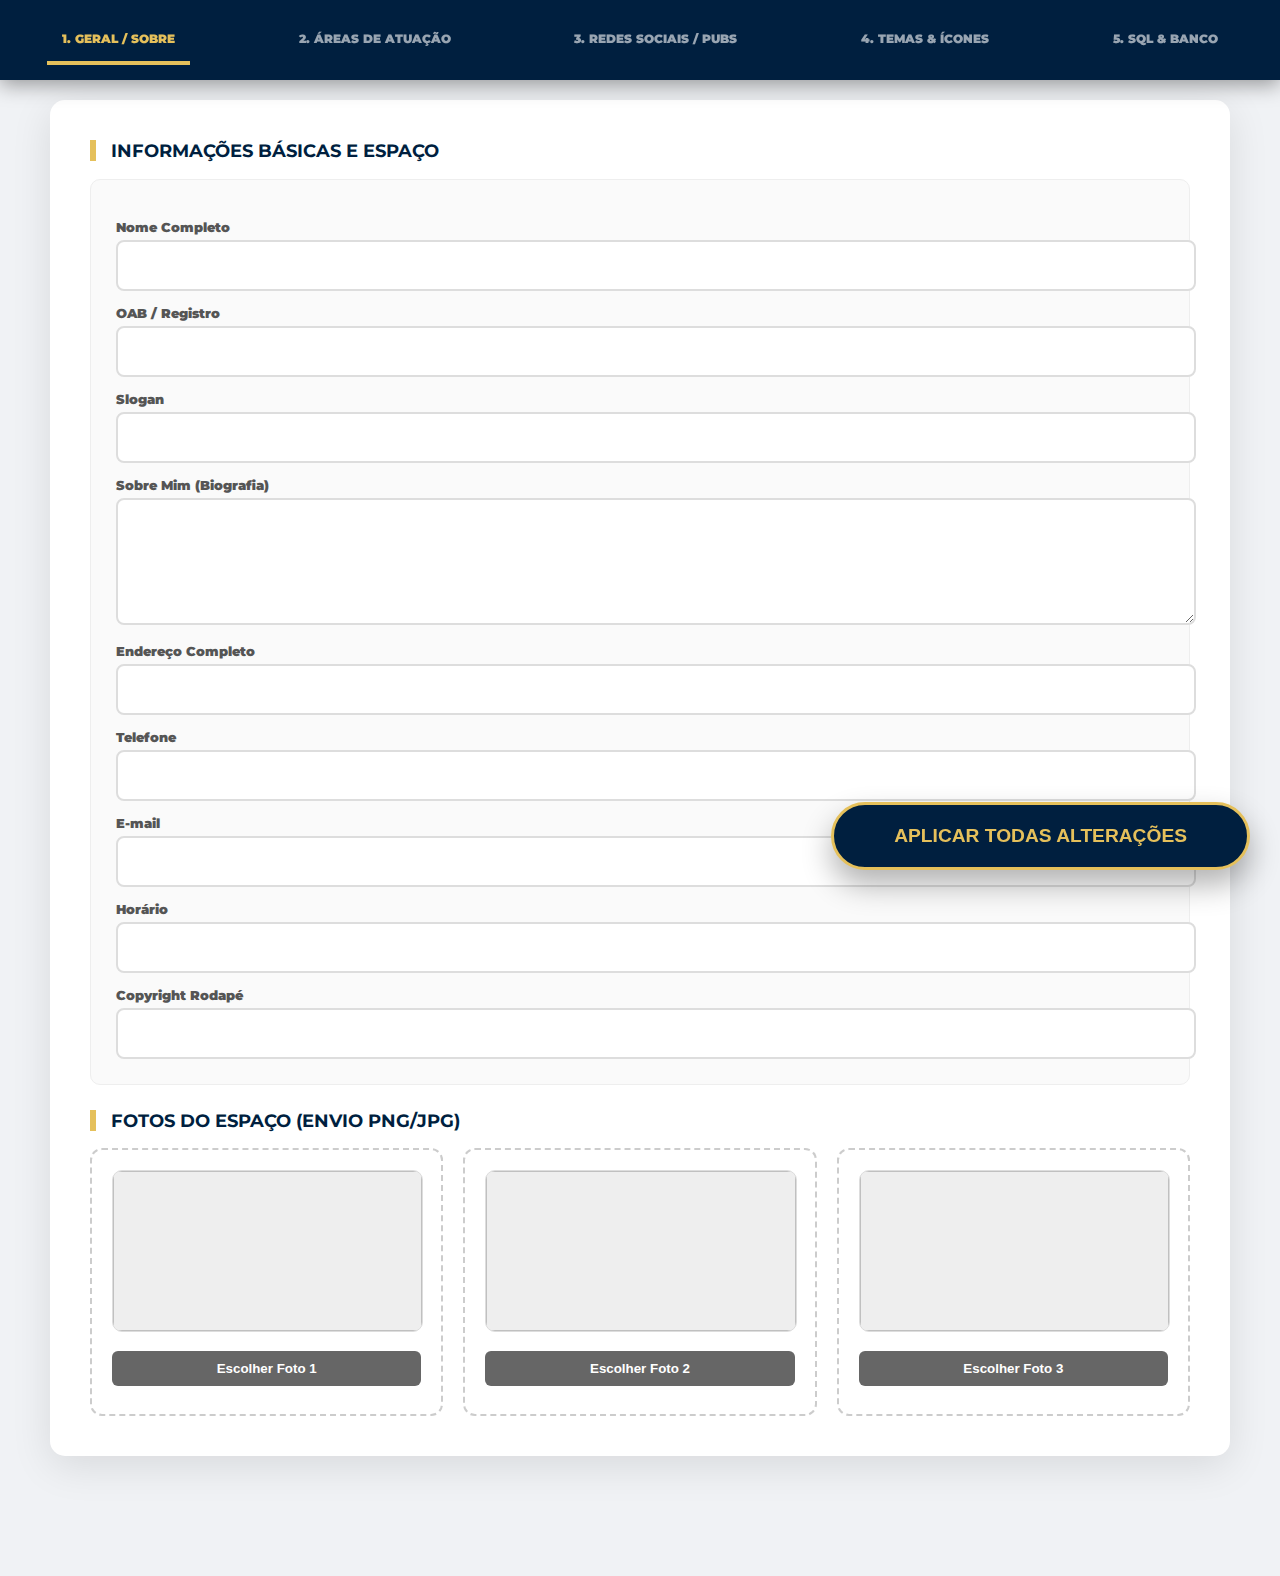
<file: admin.html>
<!DOCTYPE html>
<html lang="pt-br">
<head>
    <meta charset="UTF-8">
    <meta name="viewport" content="width=device-width, initial-scale=1.0">
    <title>Master Admin EriPlay | v3.0</title>
    <link href="https://fonts.googleapis.com/css2?family=Montserrat:wght@400;700;900&display=swap" rel="stylesheet">
    <link rel="stylesheet" href="https://cdnjs.cloudflare.com/ajax/libs/font-awesome/6.4.2/css/all.min.css">
    <style>
        :root { --primary: #001f3f; --accent: #e5c05b; --success: #28a745; --danger: #dc3545; }
        body { font-family: 'Montserrat', sans-serif; background: #f0f2f5; margin: 0; padding-top: 100px; padding-bottom: 120px; }
        
        /* HEADER FIXO E NAVEGAÇÃO */
        header.admin-nav { position: fixed; top: 0; width: 100%; height: 80px; background: var(--primary); color: white; display: flex; align-items: center; justify-content: space-around; z-index: 1000; box-shadow: 0 4px 20px rgba(0,0,0,0.4); }
        .nav-item { cursor: pointer; font-weight: 900; text-transform: uppercase; font-size: 0.75rem; opacity: 0.6; transition: 0.3s; padding: 15px; border-bottom: 4px solid transparent; }
        .nav-item.active { opacity: 1; color: var(--accent); border-bottom: 4px solid var(--accent); }

        .container { max-width: 1100px; margin: 0 auto; background: white; padding: 40px; border-radius: 15px; display: none; box-shadow: 0 10px 40px rgba(0,0,0,0.1); }
        .container.active { display: block; animation: fadeIn 0.5s; }
        @keyframes fadeIn { from {opacity: 0;} to {opacity: 1;} }

        .section-box { border: 1px solid #eee; padding: 25px; border-radius: 10px; margin-bottom: 25px; background: #fafafa; position: relative; }
        h3 { color: var(--primary); margin-top: 0; border-left: 6px solid var(--accent); padding-left: 15px; text-transform: uppercase; font-size: 1.1rem; }
        label { display: block; margin-top: 15px; font-weight: 900; font-size: 0.8rem; color: #555; }
        input, textarea, select { width: 100%; padding: 14px; margin-top: 5px; border: 2px solid #ddd; border-radius: 8px; font-family: inherit; font-size: 1rem; transition: 0.3s; }
        input:focus { border-color: var(--accent); outline: none; }

        /* UPLOAD DE FOTOS ROBUSTO */
        .upload-grid { display: grid; grid-template-columns: repeat(3, 1fr); gap: 20px; }
        .photo-card { text-align: center; padding: 20px; border: 2px dashed #ccc; border-radius: 12px; background: white; transition: 0.3s; }
        .photo-card:hover { border-color: var(--accent); }
        .preview-img { width: 100%; height: 160px; object-fit: cover; border-radius: 10px; margin-bottom: 15px; background: #eee; border: 1px solid #ddd; }
        .btn-sel { background: #666; color: white; border: none; padding: 10px; width: 100%; cursor: pointer; border-radius: 6px; font-weight: bold; margin-bottom: 8px; }
        .btn-confirm { background: var(--success); color: white; border: none; padding: 12px; width: 100%; cursor: pointer; border-radius: 6px; font-weight: 900; display: none; }
        .success-badge { color: var(--success); font-size: 0.75rem; font-weight: 900; margin-top: 10px; display: none; }

        /* LISTAS DINÂMICAS */
        .dynamic-item { background: white; border: 2px solid #eee; padding: 20px; border-radius: 10px; margin-bottom: 15px; position: relative; }
        .btn-add { background: var(--success); color: white; border: none; padding: 12px 25px; border-radius: 8px; cursor: pointer; font-weight: 900; margin-bottom: 20px; }
        .btn-del { background: var(--danger); color: white; border: none; padding: 8px 15px; border-radius: 5px; cursor: pointer; position: absolute; top: 15px; right: 15px; font-weight: 900; }

        .btn-save-master { position: fixed; bottom: 30px; right: 30px; background: var(--primary); color: var(--accent); border: 3px solid var(--accent); padding: 20px 60px; border-radius: 60px; font-weight: 900; cursor: pointer; font-size: 1.2rem; box-shadow: 0 15px 30px rgba(0,0,0,0.3); transition: 0.3s; z-index: 1001; }
        .btn-save-master:hover { transform: translateY(-5px) scale(1.05); background: var(--accent); color: var(--primary); }
    </style>
</head>
<body>

<header class="admin-nav">
    <div class="nav-item active" onclick="showTab('geral', this)">1. Geral / Sobre</div>
    <div class="nav-item" onclick="showTab('atuacao', this)">2. Áreas de Atuação</div>
    <div class="nav-item" onclick="showTab('redes', this)">3. Redes Sociais / Pubs</div>
    <div class="nav-item" onclick="showTab('temas', this)">4. Temas & Ícones</div>
    <div class="nav-item" onclick="showTab('sql', this)">5. SQL & Banco</div>
</header>

<div id="geral" class="container active">
    <h3>Informações Básicas e Espaço</h3>
    <div class="section-box">
        <label>Nome Completo</label><input type="text" id="in-nome">
        <label>OAB / Registro</label><input type="text" id="in-oab">
        <label>Slogan</label><input type="text" id="in-slogan">
        <label>Sobre Mim (Biografia)</label><textarea id="in-sobre" rows="5"></textarea>
        <label>Endereço Completo</label><input type="text" id="in-endereco">
        <label>Telefone</label><input type="text" id="in-tel">
        <label>E-mail</label><input type="text" id="in-email">
        <label>Horário</label><input type="text" id="in-horario">
        <label>Copyright Rodapé</label><input type="text" id="in-copy">
    </div>

    <h3>Fotos do Espaço (Envio PNG/JPG)</h3>
    <div class="upload-grid">
        <div class="photo-card">
            <img id="prev-1" class="preview-img">
            <input type="file" id="file-1" hidden accept="image/*" onchange="previewImg(1)">
            <button class="btn-sel" onclick="document.getElementById('file-1').click()">Escolher Foto 1</button>
            <button id="btn-up-1" class="btn-confirm" onclick="confirmImg(1)">ENVIAR PARA SITE</button>
            <div id="ok-1" class="success-badge"><i class="fas fa-check"></i> FOTO PROCESSADA</div>
        </div>
        <div class="photo-card">
            <img id="prev-2" class="preview-img">
            <input type="file" id="file-2" hidden accept="image/*" onchange="previewImg(2)">
            <button class="btn-sel" onclick="document.getElementById('file-2').click()">Escolher Foto 2</button>
            <button id="btn-up-2" class="btn-confirm" onclick="confirmImg(2)">ENVIAR PARA SITE</button>
            <div id="ok-2" class="success-badge"><i class="fas fa-check"></i> FOTO PROCESSADA</div>
        </div>
        <div class="photo-card">
            <img id="prev-3" class="preview-img">
            <input type="file" id="file-3" hidden accept="image/*" onchange="previewImg(3)">
            <button class="btn-sel" onclick="document.getElementById('file-3').click()">Escolher Foto 3</button>
            <button id="btn-up-3" class="btn-confirm" onclick="confirmImg(3)">ENVIAR PARA SITE</button>
            <div id="ok-3" class="success-badge"><i class="fas fa-check"></i> FOTO PROCESSADA</div>
        </div>
    </div>
</div>

<div id="atuacao" class="container">
    <h3>Gestão de Serviços</h3>
    <button class="btn-add" onclick="addArea()">+ Adicionar Nova Área</button>
    <div id="area-list"></div>
</div>

<div id="redes" class="container">
    <h3>Links das Redes Sociais (Fale Conosco e Rodapé)</h3>
    <div id="social-grid" class="section-box"></div>

    <h3>Publicações (3 YouTube / 3 Instagram)</h3>
    <div id="pub-grid"></div>
</div>

<div id="temas" class="container">
    <h3>Seletor de 10 Temas Profissionais</h3>
    <div class="section-box">
        <label>Escolha o Estilo Visual</label>
        <select id="in-tema">
            <option value="tema-advogado">Advocacia (Ouro Marinho)</option>
            <option value="tema-engenheiro">Engenharia</option>
            <option value="tema-medico">Medicina</option>
            <option value="tema-psicologo">Psicologia</option>
            <option value="tema-contador">Contabilidade</option>
            <option value="tema-nutri">Nutrição</option>
            <option value="tema-estetica">Estética</option>
            <option value="tema-arquiteto">Arquitetura</option>
            <option value="tema-gamer">Gamer</option>
            <option value="tema-cyberpunk">Cyberpunk</option>
        </select>
    </div>
</div>

<div id="sql" class="container">
    <h3>Banco de Dados SQL (Estrutura)</h3>
    <div class="section-box">
        <textarea readonly style="height:250px; background:#111; color:#0f0; font-family:monospace;">
-- TABELA DE LEADS (MENSAGENS DO SITE)
CREATE TABLE site_leads (
    id INT AUTO_INCREMENT PRIMARY KEY,
    nome VARCHAR(100),
    email VARCHAR(100),
    whatsapp VARCHAR(20),
    assunto VARCHAR(150),
    mensagem TEXT,
    criado_em DATETIME DEFAULT CURRENT_TIMESTAMP
);

-- TABELA DE CONFIGURAÇÕES (ADMIN)
CREATE TABLE site_config (
    chave VARCHAR(50) PRIMARY KEY,
    valor LONGTEXT
);</textarea>
    </div>
</div>

<button class="btn-save-master" onclick="saveMaster()">APLICAR TODAS ALTERAÇÕES</button>

<script>
    let db = JSON.parse(localStorage.getItem('siteData')) || {
        areas: [
            {t:'Direito Civil', d:'Contratos, indenizações e direitos civis.', i:'fas fa-gavel'},
            {t:'Direito Criminal', d:'Defesa e consultoria penal.', i:'fas fa-user-shield'},
            {t:'Previdenciário', d:'Aposentadorias e benefícios INSS.', i:'fas fa-hand-holding-medical'},
            {t:'Família', d:'Divórcio, guarda e pensão.', i:'fas fa-users'},
            {t:'Sucessório', d:'Inventários e partilhas.', i:'fas fa-file-signature'}
        ],
        redes: Array(10).fill(''),
        pubs: Array(6).fill({l:'', d:''}),
        fotos: {}
    };

    function showTab(id, el) {
        document.querySelectorAll('.container').forEach(c => c.classList.remove('active'));
        document.querySelectorAll('.nav-item').forEach(n => n.classList.remove('active'));
        document.getElementById(id).classList.add('active');
        el.classList.add('active');
    }

    let tempFotos = { f1: "", f2: "", f3: "" };

    function previewImg(id) {
        const file = document.getElementById(`file-${id}`).files[0];
        const reader = new FileReader();
        reader.onloadend = () => {
            document.getElementById(`prev-${id}`).src = reader.result;
            document.getElementById(`btn-up-${id}`).style.display = 'block';
            document.getElementById(`ok-${id}`).style.display = 'none';
            tempFotos[`f${id}`] = reader.result;
        };
        if (file) reader.readAsDataURL(file);
    }

    function confirmImg(id) {
        if (tempFotos[`f${id}`]) {
            db.fotos[`f${id}`] = tempFotos[`f${id}`];
            document.getElementById(`btn-up-${id}`).style.display = 'none';
            document.getElementById(`ok-${id}`).style.display = 'block';
            alert("Sucesso! Foto " + id + " processada e pronta para o site."); 
        } else {
            alert("Erro: Selecione uma foto primeiro.");
        }
    }

    function addArea() { db.areas.push({t:'', d:'', i:'fas fa-star'}); renderAreas(); }
    function delArea(i) { db.areas.splice(i,1); renderAreas(); }
    function renderAreas() {
        document.getElementById('area-list').innerHTML = db.areas.map((a, i) => `
            <div class="dynamic-item">
                <button class="btn-del" onclick="delArea(${i})">Excluir</button>
                <label>Título</label><input type="text" value="${a.t}" onchange="db.areas[${i}].t=this.value">
                <label>Descrição</label><input type="text" value="${a.d}" onchange="db.areas[${i}].d=this.value">
                <label>Ícone (Ex: fas fa-gavel)</label><input type="text" value="${a.i}" onchange="db.areas[${i}].i=this.value">
            </div>
        `).join('');
    }

    function renderRedesEPubs() {
        document.getElementById('social-grid').innerHTML = db.redes.map((r, i) => `
            <label>Link Social ${i+1}</label><input type="text" value="${r}" onchange="db.redes[${i}]=this.value">
        `).join('');

        document.getElementById('pub-grid').innerHTML = db.pubs.map((p, i) => `
            <div class="dynamic-item">
                <label>Descrição Pub ${i+1}</label><input type="text" value="${p.d}" onchange="db.pubs[${i}].d=this.value">
                <label>Link (YT/Insta) ${i+1}</label><input type="text" value="${p.l}" onchange="db.pubs[${i}].l=this.value">
            </div>
        `).join('');
    }

    function saveMaster() {
        db.nome = document.getElementById('in-nome').value;
        db.oab = document.getElementById('in-oab').value;
        db.slogan = document.getElementById('in-slogan').value;
        db.sobre = document.getElementById('in-sobre').value;
        db.endereco = document.getElementById('in-endereco').value;
        db.tel = document.getElementById('in-tel').value;
        db.email = document.getElementById('in-email').value;
        db.horario = document.getElementById('in-horario').value;
        db.copy = document.getElementById('in-copy').value;
        db.tema = document.getElementById('in-tema').value;

        localStorage.setItem('siteData', JSON.stringify(db));
        alert("SISTEMA ERI PLAY ATUALIZADO!\nO site principal refletirá as mudanças agora.");
        window.location.href = 'index.html';
    }

    window.onload = () => {
        document.getElementById('in-nome').value = db.nome || '';
        document.getElementById('in-oab').value = db.oab || '';
        document.getElementById('in-slogan').value = db.slogan || '';
        document.getElementById('in-sobre').value = db.sobre || '';
        document.getElementById('in-endereco').value = db.endereco || '';
        document.getElementById('in-tel').value = db.tel || '';
        document.getElementById('in-email').value = db.email || '';
        document.getElementById('in-horario').value = db.horario || '';
        document.getElementById('in-copy').value = db.copy || '';
        document.getElementById('in-tema').value = db.tema || 'tema-advogado';
        
        for(let i=1; i<=3; i++) if(db.fotos[`f${i}`]) {
            document.getElementById(`prev-${i}`).src = db.fotos[`f${i}`];
            document.getElementById(`ok-${i}`).style.display = 'block';
        }
        renderAreas();
        renderRedesEPubs();
    };
</script>
</body>
</html>
</file>
